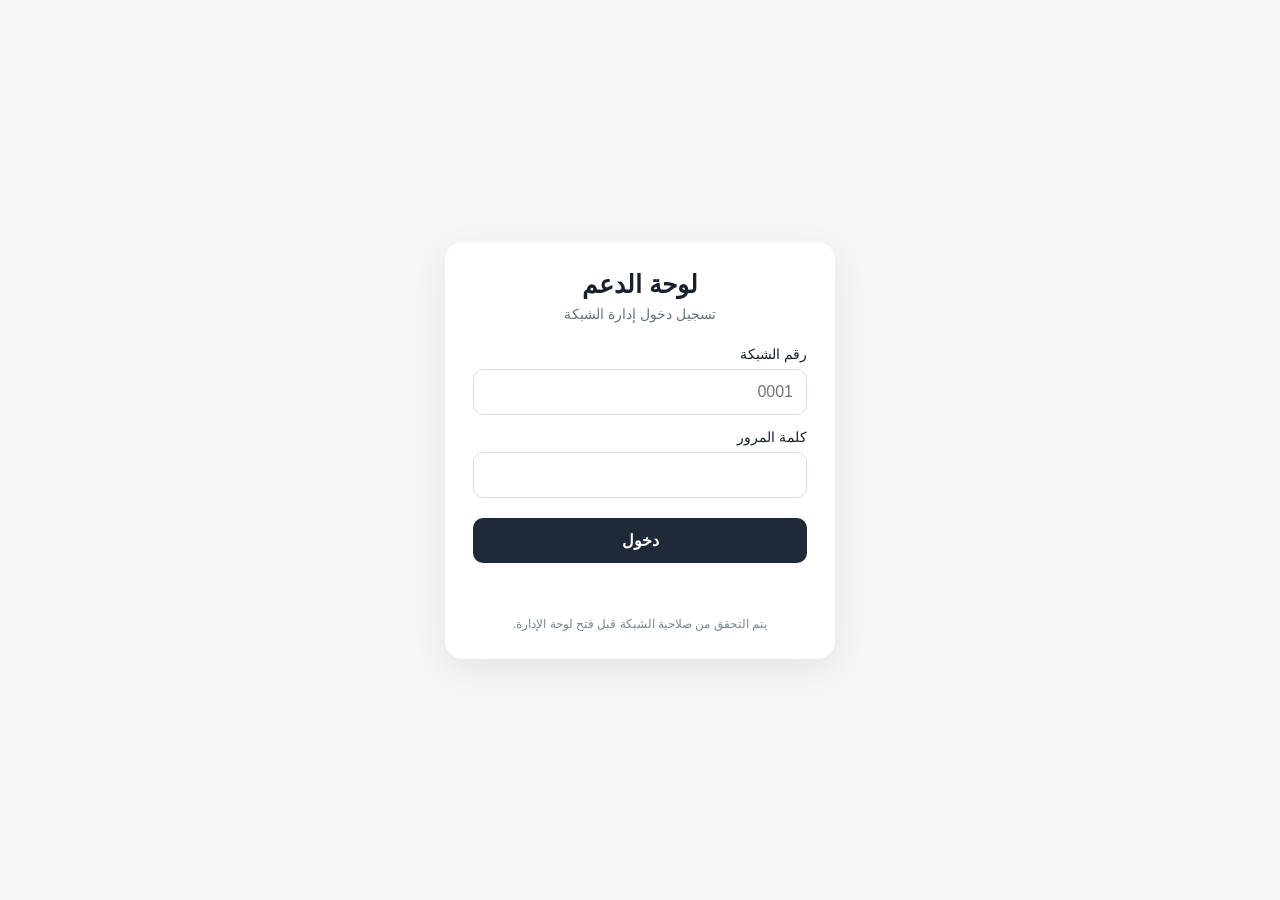
<file: public/admin-login.html>
<!doctype html>
<html lang="ar" dir="rtl">
<head>
<meta charset="utf-8">
<meta name="viewport" content="width=device-width,initial-scale=1">
<title>دخول الإدارة</title>
<style>
*{box-sizing:border-box}body{margin:0;min-height:100vh;display:grid;place-items:center;background:#f4f6f8;font-family:Arial,sans-serif;color:#18212b}.card{width:min(92vw,390px);background:#fff;border-radius:18px;padding:28px;box-shadow:0 10px 35px #00000012}.logo{text-align:center;font-size:25px;font-weight:700;margin-bottom:7px}.sub{text-align:center;color:#687481;font-size:14px;margin-bottom:24px}label{display:block;font-size:14px;margin:14px 0 7px}input{width:100%;padding:13px;border:1px solid #d6dde4;border-radius:10px;font-size:16px;outline:0}input:focus{border-color:#6573ff}button{width:100%;border:0;border-radius:10px;padding:13px;margin-top:20px;font-size:16px;font-weight:700;cursor:pointer;background:#202938;color:#fff}button:disabled{opacity:.6}.msg{min-height:22px;text-align:center;margin-top:14px;font-size:14px}.err{color:#c62828}.ok{color:#2e7d32}.hint{font-size:12px;color:#7a858f;text-align:center;margin-top:18px}
</style>
</head>
<body>
<main class="card">
  <div class="logo">لوحة الدعم</div>
  <div class="sub">تسجيل دخول إدارة الشبكة</div>
  <form id="loginForm">
    <label for="network">رقم الشبكة</label>
    <input id="network" inputmode="numeric" autocomplete="username" maxlength="4" placeholder="0001" required>
    <label for="password">كلمة المرور</label>
    <input id="password" type="password" autocomplete="current-password" maxlength="128" required>
    <button id="loginBtn" type="submit">دخول</button>
  </form>
  <div id="msg" class="msg"></div>
  <div class="hint">يتم التحقق من صلاحية الشبكة قبل فتح لوحة الإدارة.</div>
</main>
<script>
const SUPABASE_URL='https://quylfcqnzubxedlatzpv.supabase.co';
const SUPABASE_KEY='sb_publishable_9Nl91eoKWdraNH_kw2cCIg_GHRn-IJJ';
const SESSION_KEY='super_responder_admin_session_v1';
const form=document.getElementById('loginForm'), btn=document.getElementById('loginBtn'), msg=document.getElementById('msg');
function show(text,ok=false){msg.textContent=text;msg.className='msg '+(ok?'ok':'err')}
function saveSession(data){localStorage.setItem(SESSION_KEY,JSON.stringify({access_token:data.access_token,refresh_token:data.refresh_token,user:data.user}));}
async function login(network,password){
  const email='network-'+network+'@super-responder.invalid';
  const r=await fetch(SUPABASE_URL+'/auth/v1/token?grant_type=password',{method:'POST',headers:{apikey:SUPABASE_KEY,'Content-Type':'application/json'},body:JSON.stringify({email,password})});
  const data=await r.json().catch(()=>({}));
  if(!r.ok||!data.access_token) throw new Error(data.error_description||data.msg||'بيانات الدخول غير صحيحة');
  const uid=data.user&&data.user.id;
  if(!uid) throw new Error('تعذر التحقق من هوية الحساب');
  const check=await fetch(SUPABASE_URL+'/rest/v1/admin_users?select=network_id&auth_user_id=eq.'+encodeURIComponent(uid),{headers:{apikey:SUPABASE_KEY,Authorization:'Bearer '+data.access_token}});
  const rows=await check.json().catch(()=>[]);
  if(!check.ok||!Array.isArray(rows)||!rows.length) throw new Error('هذا الحساب ليس حساب إدارة');
  saveSession(data);
}
form.addEventListener('submit',async e=>{
  e.preventDefault();
  const network=document.getElementById('network').value.trim();
  const password=document.getElementById('password').value;
  if(!/^\d{4}$/.test(network)){show('رقم الشبكة يجب أن يتكون من 4 أرقام');return}
  if(!password){show('أدخل كلمة المرور');return}
  btn.disabled=true;show('جاري التحقق...',true);
  try{await login(network,password);show('تم الدخول...',true);const next=new URLSearchParams(location.search).get('next');location.replace(next==='interfaces.html'?'interfaces.html':'admin-support.html')}catch(err){show(err.message||'فشل تسجيل الدخول')}finally{btn.disabled=false}
});
</script>
</body>
</html>
</file>
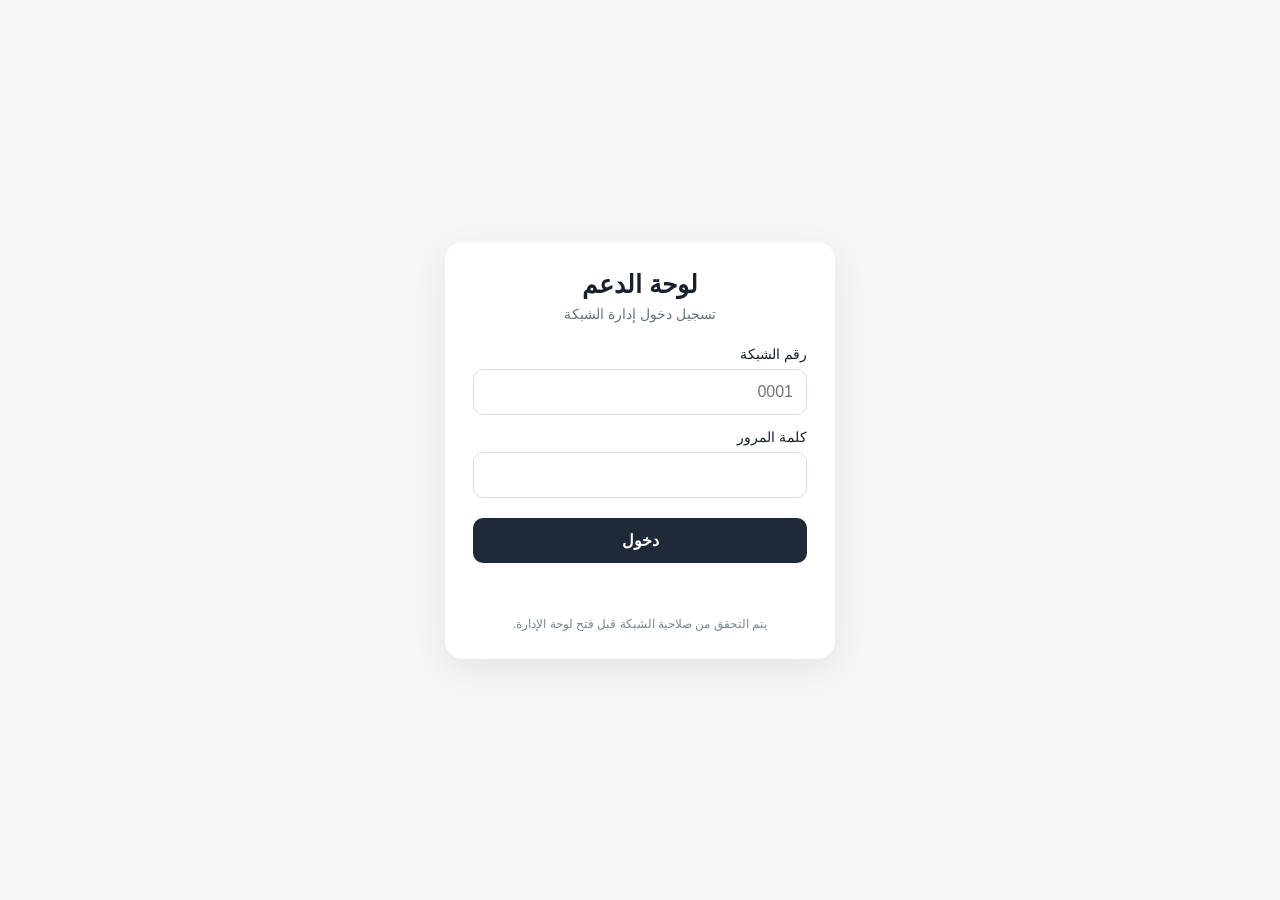
<file: public/admin-support.html>
<!DOCTYPE html>
<html lang="ar" dir="rtl">
<head>
<meta charset="UTF-8">
<meta name="viewport" content="width=device-width,initial-scale=1">
<title>Admin Support</title>
<style>
*{box-sizing:border-box}body{margin:0;font-family:Arial,sans-serif;background:#f3f5f7;color:#17202a}header{height:64px;background:#111827;color:#fff;display:flex;align-items:center;justify-content:space-between;padding:0 20px}header h1{font-size:20px;margin:0}#state{font-size:13px;color:#a7f3d0}.layout{display:grid;grid-template-columns:320px 1fr;height:calc(100vh - 64px)}.sidebar{background:#fff;border-left:1px solid #ddd;overflow:auto}.sidehead{padding:15px;border-bottom:1px solid #eee;font-weight:bold;display:flex;align-items:center;justify-content:space-between;gap:10px}.new-chat-btn{border:0;background:#2563eb;color:#fff;border-radius:8px;padding:8px 10px;font-size:12px;cursor:pointer}.new-chat-btn:active{transform:scale(.98)}.conversation{padding:14px;border-bottom:1px solid #eee;cursor:pointer;position:relative}.conversation:hover,.conversation.active{background:#eef2ff}.mac{font-weight:bold;font-size:14px;padding-left:48px}.meta{font-size:12px;color:#6b7280;margin-top:5px;padding-left:48px}.unread-badge{position:absolute;left:14px;top:16px;min-width:24px;height:24px;padding:0 7px;border-radius:999px;background:#dc2626;color:#fff;display:flex;align-items:center;justify-content:center;font-weight:bold;font-size:12px;box-shadow:0 1px 4px rgba(0,0,0,.16)}.chat{display:flex;flex-direction:column;min-width:0}.chathead{background:#fff;border-bottom:1px solid #ddd;padding:14px;display:flex;align-items:center;gap:10px}.chathead-info{min-width:0}.chathead-info #clientTitle,.chathead-info #clientMeta{overflow:hidden;text-overflow:ellipsis;white-space:nowrap}#clientTitle{font-weight:bold}#clientMeta{font-size:12px;color:#6b7280;margin-top:4px}.back{display:none;border:0;background:#eee;border-radius:8px;padding:8px 12px;font-size:14px}.messages{flex:1;overflow:auto;padding:18px}.msg{display:flex;margin:8px 0}.msg.client{justify-content:flex-start}.msg.support{justify-content:flex-end}.bubble{max-width:75%;padding:10px 13px;border-radius:14px;line-height:1.5;white-space:pre-wrap}.client .bubble{background:#fff;border:1px solid #ddd}.support .bubble{background:#2563eb;color:#fff}.time{font-size:10px;opacity:.65;margin-top:4px}.composer{background:#fff;border-top:1px solid #ddd;padding:12px;display:flex;gap:8px}.composer input{flex:1;border:1px solid #ccc;border-radius:10px;padding:12px;font-size:15px;direction:rtl}.composer button{border:0;background:#2563eb;color:#fff;border-radius:10px;padding:0 20px;font-size:15px}.composer button:disabled{opacity:.5}.empty{height:100%;display:flex;align-items:center;justify-content:center;color:#777}.new-chat-overlay{position:fixed;inset:0;background:rgba(0,0,0,.35);display:none;align-items:center;justify-content:center;padding:20px;z-index:1000}.new-chat-overlay.open{display:flex}.new-chat-card{background:#fff;width:min(420px,100%);border-radius:14px;padding:18px;box-shadow:0 10px 30px rgba(0,0,0,.18)}.new-chat-card h2{margin:0 0 12px;font-size:18px}.new-chat-card p{margin:0 0 12px;color:#6b7280;font-size:13px}.new-chat-form{display:flex;gap:8px}.new-chat-form input{flex:1;border:1px solid #ccc;border-radius:10px;padding:12px;font-size:14px;direction:ltr;text-transform:uppercase}.new-chat-form button{border:0;background:#2563eb;color:#fff;border-radius:10px;padding:0 16px;font-size:14px}.new-chat-actions{display:flex;justify-content:flex-end;margin-top:10px}.cancel-btn{border:0;background:#eee;border-radius:10px;padding:8px 14px;font-size:13px}.toast{position:fixed;top:76px;right:20px;z-index:1100;background:#111827;color:#fff;padding:11px 14px;border-radius:10px;box-shadow:0 6px 20px rgba(0,0,0,.2);display:none;max-width:320px}.toast.show{display:block}@media(max-width:700px){.layout{display:block;position:relative;height:calc(100vh - 64px);overflow:hidden}.sidebar{height:100%;border-left:0}.chat{display:none;height:100%;position:absolute;inset:0;background:#f3f5f7}.mobile-chat-open .sidebar{display:none}.mobile-chat-open .chat{display:flex}.mobile-chat-open .back{display:block}.bubble{max-width:88%}.composer{padding:10px}.composer button{padding:0 15px}}
</style>
<script src="supabase.js"></script>
</head>
<body>
<header><h1>Admin Support</h1><div id="state">جاري الاتصال...</div></header>
<div class="layout">
<aside class="sidebar"><div class="sidehead"><span>المحادثات</span><button class="new-chat-btn" id="newChatBtn" type="button">+ محادثة جديدة</button></div><div id="conversationList"></div></aside>
<main class="chat"><div class="chathead"><button class="back" id="backBtn" type="button">رجوع</button><div class="chathead-info"><div id="clientTitle">اختر محادثة</div><div id="clientMeta"></div></div></div>
<div id="messages" class="messages"><div class="empty">لا توجد محادثة محددة</div></div>
<form class="composer" id="replyForm"><input id="replyInput" placeholder="اكتب رد الدعم..." autocomplete="off"><button id="sendBtn" type="submit">إرسال</button></form></main></div>
<div class="new-chat-overlay" id="newChatOverlay"><div class="new-chat-card"><h2>إنشاء محادثة جديدة</h2><p>أدخل MAC Address للعميل. سيتم إنشاء العميل والمحادثة له مباشرة.</p><form class="new-chat-form" id="newChatForm"><input id="newMacInput" placeholder="AA:BB:CC:DD:EE:FF" maxlength="17" autocomplete="off" spellcheck="false"><button type="submit">إنشاء</button></form><div class="new-chat-actions"><button class="cancel-btn" id="cancelNewChat" type="button">إلغاء</button></div></div></div>
<div class="toast" id="toast"></div>
<script>
const SUPABASE_URL="https://quylfcqnzubxedlatzpv.supabase.co";
const SUPABASE_KEY="sb_publishable_9Nl91eoKWdraNH_kw2cCIg_GHRn-IJJ";
const ADMIN_SESSION_KEY="super_responder_admin_session_v1";
const FUNCTION_URL=SUPABASE_URL+"/functions/v1/super-responder";
let supabase=null,channel=null,conversations=[],clients=[],selectedConversation=null,realtimeRetryTimer=null;
const unreadCounts={};let notificationPermission="default";
function session(){try{return JSON.parse(localStorage.getItem(ADMIN_SESSION_KEY)||"null")}catch{return null}}
function token(){return session()?.access_token||""}
async function adminApi(action,params={},body=null){const t=token();if(!t){location.replace("admin-login.html");throw new Error("جلسة الإدارة غير موجودة")}const u=new URL(FUNCTION_URL);u.searchParams.set("action",action);Object.entries(params||{}).forEach(([k,v])=>{if(v!==null&&v!==undefined)u.searchParams.set(k,String(v))});const options={method:body?"POST":"GET",headers:{apikey:SUPABASE_KEY,Authorization:"Bearer "+t,"Content-Type":"application/json",Accept:"application/json",},cache:"no-store"};if(body)options.body=JSON.stringify(body);let r=await fetch(u,options);if(r.status===401){const s=session();if(s?.refresh_token){const rr=await fetch(SUPABASE_URL+"/auth/v1/token?grant_type=refresh_token",{method:"POST",headers:{apikey:SUPABASE_KEY,"Content-Type":"application/json"},body:JSON.stringify({refresh_token:s.refresh_token})});const nd=await rr.json().catch(()=>({}));if(rr.ok&&nd.access_token){localStorage.setItem(ADMIN_SESSION_KEY,JSON.stringify({access_token:nd.access_token,refresh_token:nd.refresh_token||s.refresh_token,user:nd.user||s.user}));return adminApi(action,params,body)}}location.replace("admin-login.html");throw new Error("جلسة الإدارة منتهية")}
const text=await r.text();let data;try{data=JSON.parse(text)}catch{data={raw:text}}if(!r.ok)throw new Error(data?.error||data?.message||data?.raw||("HTTP "+r.status));return data}
function fmt(d){if(!d)return "";return new Date(d).toLocaleString("ar-YE",{dateStyle:"short",timeStyle:"short"})}
function clientById(id){return clients.find(x=>String(x.id)===String(id))}
function conversationById(id){return conversations.find(x=>String(x.id)===String(id))}
function showToast(text){const el=document.getElementById("toast");el.textContent=text;el.classList.add("show");clearTimeout(showToast.timer);showToast.timer=setTimeout(()=>el.classList.remove("show"),3200)}
function normalizeMac(value){return String(value||"").trim().toUpperCase().replace(/[^0-9A-F:.-]/g,"").replace(/-/g,":").replace(/\./g,":")}
function validMac(mac){return /^([0-9A-F]{2}:){5}[0-9A-F]{2}$/.test(mac)}
function requestNotifications(){if("Notification" in window&&Notification.permission==="default")Notification.requestPermission().then(p=>notificationPermission=p).catch(()=>{})}
function notifyNewMessage(m){const c=conversationById(m.conversation_id),cl=c?clientById(c.client_id):null,mac=cl?.mac_address||"عميل";if("Notification" in window&&Notification.permission==="granted"){try{const n=new Notification("رسالة جديدة",{body:`رسالة جديدة من ${mac}`});n.onclick=()=>{window.focus();openConversation(m.conversation_id)}}catch{}}showToast(`🔴 رسالة جديدة من ${mac}`)}
function renderConversations(){const box=document.getElementById("conversationList");if(!conversations.length){box.innerHTML='<div class="empty" style="height:120px">لا توجد محادثات</div>';return}box.innerHTML=conversations.map(c=>{const cl=clientById(c.client_id),mac=cl?.mac_address||"بدون MAC",username=cl?.username||"",count=unreadCounts[String(c.id)]||0;return `<div class="conversation ${String(c.id)===String(selectedConversation)?"active":""}" onclick="openConversation(${c.id})"><div class="mac">${escapeHtml(mac)}</div><div class="meta">${escapeHtml(username||"عميل")} · ${fmt(c.updated_at)}</div><div class="meta">الحالة: ${escapeHtml(c.status||"open")}</div>${count?`<div class="unread-badge" aria-label="${count} رسائل غير مقروءة">${count>99?"99+":count}</div>`:""}</div>`}).join("")}
async function loadBase(){const data=await adminApi("admin_base");conversations=data.conversations||[];clients=data.clients||[];for(const key of Object.keys(unreadCounts))if(!conversations.some(c=>String(c.id)===key))delete unreadCounts[key];renderConversations();document.getElementById("state").textContent="متصل"}
async function openConversation(id){selectedConversation=id;unreadCounts[String(id)]=0;renderConversations();document.body.classList.add("mobile-chat-open");const c=conversationById(id),cl=c?clientById(c.client_id):null;document.getElementById("clientTitle").textContent=cl?.mac_address||"عميل";document.getElementById("clientMeta").textContent=cl?.username||"";await loadMessages()}
async function loadMessages(){if(!selectedConversation)return;const data=(await adminApi("admin_messages",{conversation_id:selectedConversation})).messages||[],box=document.getElementById("messages");if(!data.length){box.innerHTML='<div class="empty">لا توجد رسائل بعد</div>';return}box.innerHTML=data.map(renderMessage).join("");box.scrollTop=box.scrollHeight}
function renderMessage(m){const type=m.sender==="admin"?"support":"client";return `<div class="msg ${type}" data-message-id="${escapeHtml(m.id)}"><div><div class="bubble">${escapeHtml(m.message)}</div><div class="time">${fmt(m.created_at)}</div></div></div>`}
function trimAdminMessages(){const box=document.getElementById("messages");while(box.querySelectorAll("[data-message-id]").length>100)box.querySelector("[data-message-id]")?.remove()}
function appendRealtimeMessage(m){if(String(m.conversation_id)!==String(selectedConversation))return;const box=document.getElementById("messages"),id=String(m.id);if([...box.children].some(el=>el.dataset.messageId===id))return;if(box.querySelector(".empty"))box.innerHTML="";box.insertAdjacentHTML("beforeend",renderMessage(m));trimAdminMessages();box.scrollTop=box.scrollHeight}
function escapeHtml(v){return String(v??"").replace(/[&<>"']/g,s=>({"&":"&amp;","<":"&lt;",">":"&gt;",'"':"&quot;","'":"&#039;"}[s]))}
function scheduleRealtimeRetry(){if(realtimeRetryTimer)return;realtimeRetryTimer=setTimeout(()=>{realtimeRetryTimer=null;initRealtime()},4000)}
function updateConversationFromMessage(m){const c=conversationById(m.conversation_id);if(!c)return;c.updated_at=m.created_at||new Date().toISOString();conversations.sort((a,b)=>new Date(b.updated_at)-new Date(a.updated_at));renderConversations()}
function initRealtime(){if(!supabase)return;if(channel){try{supabase.removeChannel(channel)}catch{}channel=null}channel=supabase.channel("admin-messages").on("postgres_changes",{event:"INSERT",schema:"public",table:"messages"},payload=>{const m=payload.new;updateConversationFromMessage(m);if(String(m.sender)==="client"&&String(m.conversation_id)!==String(selectedConversation)){const key=String(m.conversation_id);unreadCounts[key]=(unreadCounts[key]||0)+1;renderConversations();notifyNewMessage(m)}appendRealtimeMessage(m)}).subscribe(status=>{if(status==="SUBSCRIBED")document.getElementById("state").textContent="متصل";else if(["CHANNEL_ERROR","TIMED_OUT","CLOSED"].includes(status)){document.getElementById("state").textContent="إعادة الاتصال...";scheduleRealtimeRetry()}})}
async function createNewConversation(mac){mac=normalizeMac(mac);if(!validMac(mac)){showToast("MAC Address غير صحيح");return}const data=await adminApi("admin_new_conversation",{}, {action:"admin_new_conversation",mac_address:mac});await loadBase();const conv=data.conversation;if(conv?.id){openConversation(conv.id);showToast(data.existing?"المحادثة موجودة بالفعل":"تم إنشاء المحادثة بنجاح")}}
document.getElementById("replyForm").addEventListener("submit",async e=>{e.preventDefault();if(!selectedConversation){alert("اختر محادثة أولاً");return}const input=document.getElementById("replyInput"),btn=document.getElementById("sendBtn"),message=input.value.trim();if(!message)return;btn.disabled=true;try{const data=await adminApi("admin_reply",{}, {action:"admin_reply",conversation_id:selectedConversation,message});input.value="";if(data?.message)appendRealtimeMessage(data.message)}catch(err){alert("خطأ: "+err.message)}finally{btn.disabled=false;input.focus()}})
document.getElementById("newChatBtn").addEventListener("click",()=>{requestNotifications();document.getElementById("newChatOverlay").classList.add("open");document.getElementById("newMacInput").focus()});document.getElementById("cancelNewChat").addEventListener("click",()=>document.getElementById("newChatOverlay").classList.remove("open"));document.getElementById("newChatOverlay").addEventListener("click",e=>{if(e.target.id==="newChatOverlay")e.currentTarget.classList.remove("open")});document.getElementById("newChatForm").addEventListener("submit",async e=>{e.preventDefault();const input=document.getElementById("newMacInput"),btn=e.target.querySelector("button[type=submit]");btn.disabled=true;try{await createNewConversation(input.value);input.value="";document.getElementById("newChatOverlay").classList.remove("open")}catch(err){showToast("خطأ: "+err.message)}finally{btn.disabled=false}});document.getElementById("backBtn").addEventListener("click",()=>document.body.classList.remove("mobile-chat-open"));
(async()=>{try{if("Notification" in window)notificationPermission=Notification.permission;if(!token())throw new Error("جلسة الإدارة غير موجودة");if(!window.supabase?.createClient)throw new Error("تعذر تحميل مكتبة الاتصال المحلية");supabase=window.supabase.createClient(SUPABASE_URL,SUPABASE_KEY);await loadBase();initRealtime()}catch(err){console.error(err);document.getElementById("state").textContent="خطأ";alert(err.message)}})();
</script>
</body>
</html>
</file>
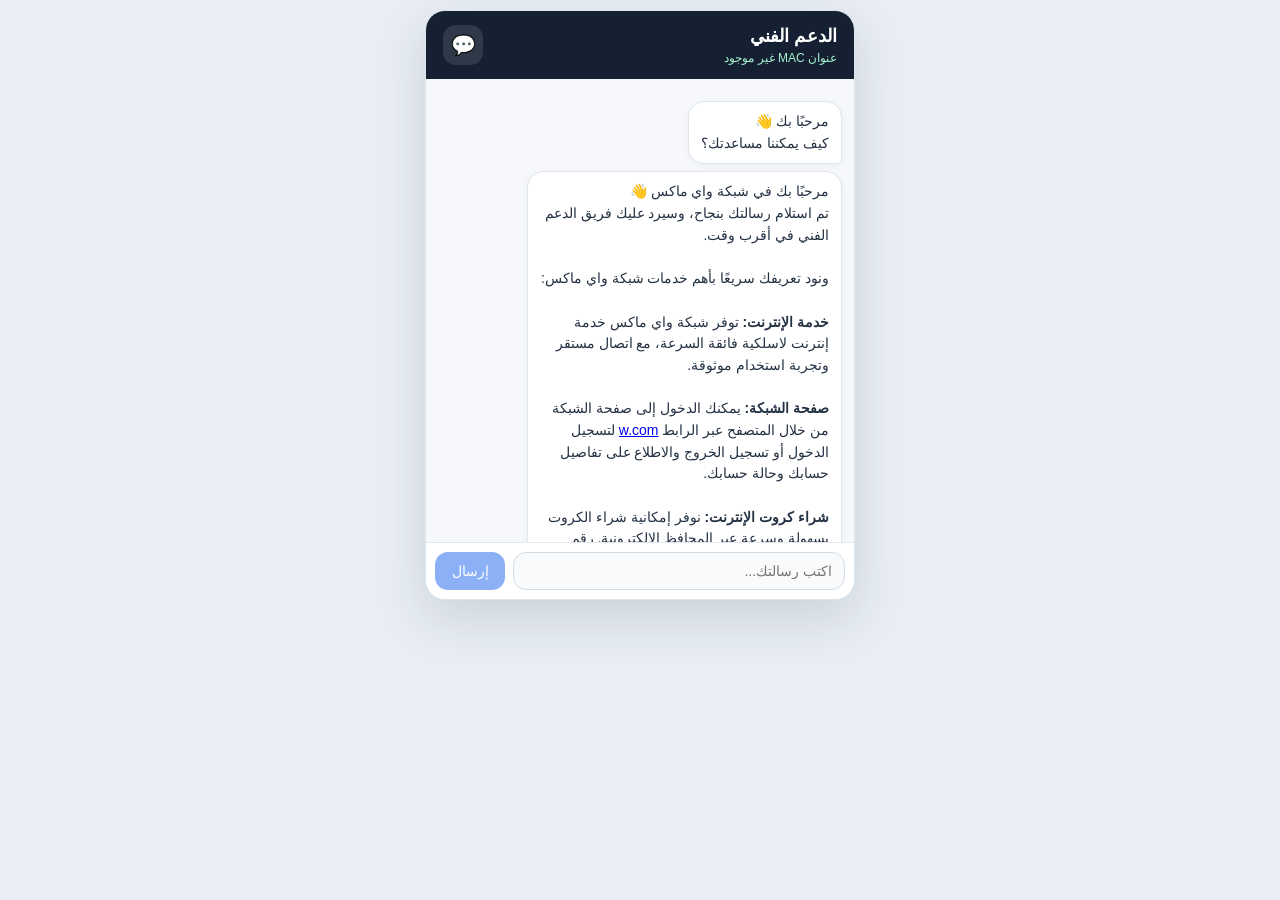
<file: public/client-chat.html>
<!DOCTYPE html>
<html lang="ar" dir="rtl">
<head>
  <meta charset="UTF-8">
  <meta name="viewport" content="width=device-width, initial-scale=1.0">
  <title>الدعم الفني</title>
  <link rel="stylesheet" href="style.css">
</head>
<body>
  <main class="chat-app">
    <header class="chat-header">
      <div>
        <h1>الدعم الفني</h1>
        <p id="status">متصل</p>
      </div>
      <div class="support-icon">💬</div>
    </header>

    <section id="messages" class="messages">
      <div class="message support" data-static-welcome="true">
        <div class="bubble">
          مرحبًا بك 👋<br>
          كيف يمكننا مساعدتك؟
        </div>
      </div>

      <div class="message support" data-static-welcome="true" id="service-info-message">
        <div class="bubble" id="service-info-bubble">
          مرحبًا بك في شبكة واي ماكس 👋<br>
          تم استلام رسالتك بنجاح، وسيرد عليك فريق الدعم الفني في أقرب وقت.<br><br>
          ونود تعريفك سريعًا بأهم خدمات شبكة واي ماكس:<br><br>

          <strong>خدمة الإنترنت:</strong> توفر شبكة واي ماكس خدمة إنترنت لاسلكية فائقة السرعة، مع اتصال مستقر وتجربة استخدام موثوقة.<br><br>

          <strong>صفحة الشبكة:</strong> يمكنك الدخول إلى صفحة الشبكة من خلال المتصفح عبر الرابط
          <a class="service-link" href="http://w.com/index.html" target="_blank" rel="noopener noreferrer">w.com</a>
          لتسجيل الدخول أو تسجيل الخروج والاطلاع على تفاصيل حسابك وحالة حسابك.<br><br>

          <strong>شراء كروت الإنترنت:</strong> نوفر إمكانية شراء الكروت بسهولة وسرعة عبر المحافظ الإلكترونية.
          رقم شبكة واي ماكس في محفظة جيب:
          <a class="service-link" href="tel:24237">24237</a>،
          محفظة فلوسك:
          <a class="service-link" href="tel:24237">24237</a>،
          محفظة جوالي:
          <a class="service-link" href="tel:1489">1489</a>.<br><br>

          <strong>البث المباشر:</strong> خدمة مجانية لمشاهدة المباريات والأحداث الرياضية، ولا يتم احتساب استخدامها من رصيد الكرت. يمكنك الدخول إليها عبر المتصفح من خلال:<br>
          <a class="service-link" href="http://10.10.10.10:88" target="_blank" rel="noopener noreferrer">http://10.10.10.10:88</a><br><br>

          <strong>الاستراحة:</strong> خدمة مجانية لمشاهدة وتنزيل أحدث الأفلام والمسلسلات، إضافة إلى المحتوى الثقافي والتعليمي، ولا يتم احتساب استخدامها من رصيد الكرت. ويمكنك الدخول إليها عبر:<br>
          <a class="service-link" href="http://10.10.10.10" target="_blank" rel="noopener noreferrer">http://10.10.10.10</a><br><br>

          <strong>الإنترنت فائق السرعة للمنازل:</strong> نوفر أجهزة مخصصة لتقوية إشارة البث وتوفير اتصال إنترنت مستقر وسريع في المنزل. يمكنك طلب الخدمة والتعرف على تفاصيلها من خلال الدعم الفني.<br><br>

          <strong>شبكة واي ماكس، نمنحك اتصالًا سريعًا ومستقرًا، وخدمات إضافية تجعل تجربة الإنترنت أسهل وأكثر راحة. ونحن دائمًا هنا لخدمتك. 🌐💜</strong>
        </div>
      </div>
    </section>

    <form id="chat-form" class="chat-form">
      <input id="message-input" type="text" placeholder="اكتب رسالتك..." autocomplete="off" maxlength="1000">
      <button id="send-button" type="submit">إرسال</button>
    </form>
  </main>

  <script src="app.js?v=20261003-2"></script>
</body>
</html>
</file>
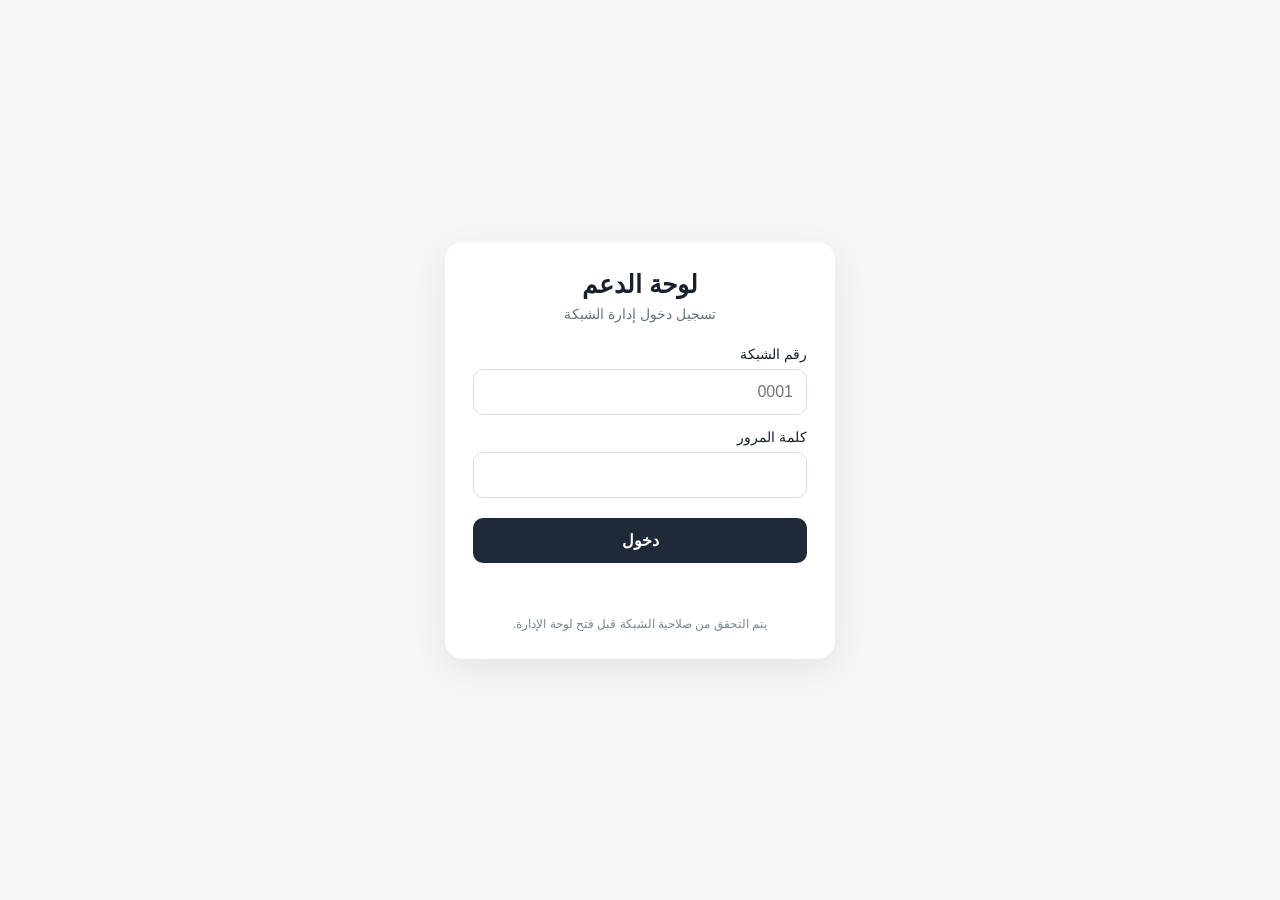
<file: public/interfaces.html>
<!doctype html>
<html lang="ar" dir="rtl">
<head>
<meta charset="utf-8">
<meta name="viewport" content="width=device-width,initial-scale=1">
<meta name="theme-color" content="#111827">
<title>تقرير واجهات الميكروتك | واي ماكس نت</title>
<style>
:root{color-scheme:light;--ink:#172033;--muted:#687386;--line:#e4e9f0;--panel:#fff;--bg:#f4f6fa;--navy:#111827;--blue:#2563eb;--blue-soft:#edf4ff;--green:#11845b;--green-soft:#e9f8f0;--amber:#9a6400;--amber-soft:#fff5dc;--red:#b42318;--red-soft:#fff0ef;--shadow:0 8px 28px rgba(20,34,60,.055)}
*{box-sizing:border-box}
body{margin:0;background:var(--bg);color:var(--ink);font-family:Tahoma,Arial,sans-serif;font-size:14px;line-height:1.6}
button,input,select{font:inherit}
button{cursor:pointer}
button:disabled{cursor:not-allowed;opacity:.55}
a{color:inherit;text-decoration:none}
.topbar{background:var(--navy);color:#fff;padding:0 24px;min-height:76px;display:flex;align-items:center;justify-content:space-between;gap:18px}
.brand{display:flex;align-items:center;gap:12px;min-width:0}
.brandmark{width:42px;height:42px;flex:0 0 42px;border-radius:13px;display:grid;place-items:center;background:linear-gradient(145deg,#4f7df3,#6947d7);font-size:21px;font-weight:700;box-shadow:0 5px 16px #536eea44}
.brandname{font-size:17px;font-weight:700}.brandmeta{font-size:12px;color:#c1c9d7;margin-top:2px}
.top-actions{display:flex;align-items:center;gap:10px}.toplink{border:1px solid #3e485b;border-radius:10px;padding:9px 13px;color:#e6eaf2;font-size:12px;white-space:nowrap}.toplink:hover{background:#202b3f}
.wrap{width:min(1500px,100%);margin:auto;padding:26px 24px 40px}
.pageheading{display:flex;align-items:flex-start;justify-content:space-between;gap:16px;margin-bottom:22px}
.eyebrow{color:var(--blue);font-size:12px;font-weight:700;margin-bottom:5px;letter-spacing:.4px}
.pageheading h1{margin:0;font-size:25px;letter-spacing:-.3px}.pageheading p{margin:7px 0 0;color:var(--muted);font-size:13px}
.report-controls{display:flex;align-items:center;gap:10px;flex-wrap:wrap}
.interval-pill,.refresh-pill{display:flex;align-items:center;gap:8px;border-radius:11px;padding:10px 13px;font-size:12px;font-weight:700;white-space:nowrap}
.interval-pill{background:var(--blue-soft);color:#1d4ed8}.refresh-pill{background:#fff;border:1px solid var(--line);color:#4b5565}
.alert{display:flex;align-items:flex-start;gap:13px;border:1px solid #f0d79c;background:var(--amber-soft);border-radius:14px;padding:15px 17px;margin-bottom:20px}
.alert.error{background:var(--red-soft);border-color:#f2c5c1}.alert.success{background:var(--green-soft);border-color:#b9e8d0}
.alert-icon{width:30px;height:30px;flex:0 0 30px;border-radius:9px;display:grid;place-items:center;background:#ffebbc;color:var(--amber);font-size:17px;font-weight:700}
.alert.error .alert-icon{background:#ffdedb;color:var(--red)}.alert.success .alert-icon{background:#d2f3e1;color:var(--green)}
.alert strong{display:block;font-size:13px;color:#714b00;margin-bottom:3px}.alert p{margin:0;color:#79591a;font-size:12px;line-height:1.8}
.alert.error strong,.alert.error p{color:#963127}.alert.success strong,.alert.success p{color:#126946}
.cards{display:grid;grid-template-columns:repeat(4,minmax(0,1fr));gap:15px;margin-bottom:20px}
.metric{background:var(--panel);border:1px solid var(--line);border-radius:16px;padding:18px;box-shadow:var(--shadow);min-width:0}
.metrichead{display:flex;align-items:center;justify-content:space-between;gap:10px;color:var(--muted);font-size:12px;font-weight:700}
.metricicon{height:35px;width:35px;flex:0 0 35px;border-radius:11px;display:grid;place-items:center;font-size:17px;background:#f0f3fa}
.metricvalue{font-size:25px;font-weight:800;letter-spacing:-.7px;margin-top:15px;min-height:38px;overflow-wrap:anywhere}
.metricfoot{color:#8a93a3;font-size:11px;margin-top:4px}.metricvalue.placeholder{color:#a2aab8;letter-spacing:2px}
.content-panel{background:var(--panel);border:1px solid var(--line);border-radius:16px;box-shadow:var(--shadow);overflow:hidden}
.panel-head{padding:19px 20px;display:flex;align-items:center;justify-content:space-between;gap:14px;border-bottom:1px solid var(--line)}
.panel-title{font-size:16px;font-weight:800}.panel-subtitle{font-size:12px;color:var(--muted);margin-top:3px}
.panel-badge{display:flex;gap:7px;align-items:center;color:var(--muted);font-size:11px;white-space:nowrap}
.dot{height:7px;width:7px;border-radius:50%;background:#c19a3d}
.table-tools{padding:14px 18px;display:flex;gap:10px;align-items:center;flex-wrap:wrap;border-bottom:1px solid var(--line);background:#fff}
.search-box{position:relative;flex:1 1 250px;min-width:190px}.search-box span{position:absolute;right:12px;top:50%;transform:translateY(-50%);color:#929bad;font-size:15px;pointer-events:none}
.field{width:100%;border:1px solid #dce2eb;border-radius:10px;background:#fff;color:var(--ink);min-height:40px;padding:9px 12px;outline:none}
.search-box .field{padding-right:36px}.field:focus{border-color:#7ca0f9;box-shadow:0 0 0 3px #2563eb15}
.select-field{min-width:145px;max-width:190px}
.action-btn{min-height:40px;border:1px solid #dce2eb;background:#fff;color:#344054;border-radius:10px;padding:9px 13px;font-weight:700;font-size:12px}
.action-btn:hover:not(:disabled){background:#f6f8fc;border-color:#c6cfdd}
.table-summary{display:flex;align-items:center;justify-content:space-between;gap:10px;flex-wrap:wrap;padding:11px 18px;color:var(--muted);font-size:11px;border-bottom:1px solid var(--line)}
.state-legend{display:flex;align-items:center;gap:12px;flex-wrap:wrap}.legend-item{display:inline-flex;align-items:center;gap:5px}
.legend-dot{width:7px;height:7px;border-radius:50%;display:inline-block}.legend-dot.up{background:#1b9d6b}.legend-dot.down{background:#d64b43}.legend-dot.disabled{background:#8b95a5}
.table-wrap{width:100%;overflow:auto}
table{border-collapse:separate;border-spacing:0;width:100%;min-width:850px;text-align:right}
thead{background:#f8f9fc}
th{font-size:11px;font-weight:700;color:#667085;padding:0 15px;white-space:nowrap;border-bottom:1px solid var(--line);position:sticky;top:0;z-index:1;background:#f8f9fc}
.sort-btn{display:flex;align-items:center;gap:7px;width:100%;padding:14px 0;border:0;background:transparent;text-align:right;color:inherit;font-weight:700;font-size:11px;white-space:nowrap}
.sort-btn:hover{color:#1d4ed8}.sort-mark{color:#9aa3b2;font-size:10px}
td{padding:13px 15px;border-bottom:1px solid #eef1f5;font-size:12px;color:#465166;white-space:nowrap;background:#fff}
tbody tr:last-child td{border-bottom:0}tbody tr:hover td{background:#fafbfe}
.empty-row td{padding:0;white-space:normal}.empty-state{min-height:220px;display:flex;flex-direction:column;justify-content:center;align-items:center;text-align:center;padding:28px;color:var(--muted)}
.empty-graphic{width:58px;height:58px;border-radius:18px;display:grid;place-items:center;background:#f0f4ff;color:#5475db;font-size:27px;margin-bottom:13px}
.empty-state strong{font-size:14px;color:#344054;margin-bottom:5px}.empty-state p{max-width:490px;margin:0;font-size:12px;line-height:1.9}
.status{display:inline-flex;align-items:center;gap:6px;border-radius:20px;padding:5px 9px;font-size:11px;font-weight:700}
.status.up{background:var(--green-soft);color:var(--green)}.status.down{background:var(--red-soft);color:var(--red)}.status.disabled{background:#eef0f4;color:#5d6675}
.interface-name{font-weight:800;color:#243044;direction:ltr;display:inline-block}.mono{direction:ltr;unicode-bidi:isolate;font-variant-numeric:tabular-nums}
.pagination{display:flex;justify-content:space-between;align-items:center;gap:12px;padding:13px 18px;border-top:1px solid var(--line);flex-wrap:wrap}
.page-info{font-size:11px;color:var(--muted)}.page-actions{display:flex;gap:8px;align-items:center}
.page-btn{min-height:36px;min-width:76px;border:1px solid #dce2eb;background:#fff;color:#344054;border-radius:9px;padding:7px 11px;font-size:11px;font-weight:700}
.page-btn:hover:not(:disabled){background:#f6f8fc}
.note-grid{display:grid;grid-template-columns:1.25fr 1fr;gap:15px;margin-top:18px}
.note-card{background:#fff;border:1px solid var(--line);border-radius:14px;padding:17px 19px}
.note-card h3{font-size:13px;margin:0 0 7px}.note-card p{font-size:12px;color:var(--muted);margin:0;line-height:1.9}
.note-label{display:inline-block;font-size:10px;color:#1d4ed8;background:var(--blue-soft);padding:4px 8px;border-radius:7px;margin-bottom:8px}
.footer{display:flex;justify-content:space-between;gap:10px;flex-wrap:wrap;color:#9199a8;font-size:11px;margin-top:18px;padding:0 3px}
@media(max-width:1050px){.cards{grid-template-columns:repeat(2,minmax(0,1fr))}.note-grid{grid-template-columns:1fr}.pageheading{flex-direction:column}.report-controls{width:100%}}
@media(max-width:600px){.topbar{padding:12px 14px;min-height:70px}.brandmark{width:38px;height:38px;flex-basis:38px}.brandname{font-size:14px}.brandmeta{font-size:10px}.toplink{padding:8px;font-size:11px}.wrap{padding:19px 12px 28px}.pageheading h1{font-size:21px}.cards{gap:9px}.metric{padding:13px;border-radius:13px}.metrichead{font-size:11px}.metricicon{width:30px;height:30px;flex-basis:30px}.metricvalue{font-size:20px;margin-top:12px;min-height:31px}.metricfoot{font-size:10px}.interval-pill,.refresh-pill{padding:9px 10px}.panel-head{padding:15px;align-items:flex-start;flex-direction:column}.panel-title{font-size:14px}.table-tools{padding:12px}.select-field{flex:1;min-width:120px}.action-btn{flex:1}.table-summary{padding:10px 12px}.pagination{padding:12px}.footer{font-size:10px}}
</style>
</head>
<body>
<header class="topbar">
  <div class="brand">
    <div class="brandmark" aria-hidden="true">W</div>
    <div><div class="brandname">واي ماكس نت</div><div class="brandmeta">إدارة الشبكة ومراقبة التشغيل</div></div>
  </div>
  <div class="top-actions"><a class="toplink" href="admin-support.html">العودة إلى الدعم الفني ↗</a></div>
</header>

<main class="wrap">
  <section class="pageheading">
    <div>
      <div class="eyebrow">NETWORK OPERATIONS</div>
      <h1>تقرير واجهات الميكروتك</h1>
      <p>عرض حالة الواجهات وعدادات البيانات، مع ملخص مدة تشغيل الراوتر وآخر تقرير محفوظ.</p>
    </div>
    <div class="report-controls">
      <div class="interval-pill"><span aria-hidden="true">◷</span> الإرسال كل ساعة</div>
      <div class="refresh-pill"><span aria-hidden="true">↻</span><span id="lastRefresh">جارٍ تحميل التقرير...</span></div>
    </div>
  </section>

  <section class="alert" id="connectionNotice" role="status" aria-live="polite">
    <div class="alert-icon" id="noticeIcon" aria-hidden="true">…</div>
    <div><strong id="noticeTitle">جارٍ الاتصال بالخادم</strong><p id="noticeMessage">يتم تحميل آخر تقرير محفوظ من الميكروتك.</p></div>
  </section>

  <section class="cards" aria-label="ملخص الراوتر">
    <article class="metric">
      <div class="metrichead"><span>مدة تشغيل الراوتر</span><span class="metricicon" aria-hidden="true">◴</span></div>
      <div class="metricvalue placeholder" id="routerUptime">—</div>
      <div class="metricfoot">منذ آخر إعادة تشغيل للنظام</div>
    </article>
    <article class="metric">
      <div class="metrichead"><span>إجمالي الواجهات</span><span class="metricicon" aria-hidden="true">▤</span></div>
      <div class="metricvalue placeholder" id="interfacesTotal">—</div>
      <div class="metricfoot">حسب آخر تقرير مستلم</div>
    </article>
    <article class="metric">
      <div class="metrichead"><span>واجهات تعمل</span><span class="metricicon" aria-hidden="true">●</span></div>
      <div class="metricvalue placeholder" id="interfacesUp">—</div>
      <div class="metricfoot">الواجهات النشطة وغير المعطلة</div>
    </article>
    <article class="metric">
      <div class="metrichead"><span>وقت آخر تقرير</span><span class="metricicon" aria-hidden="true">◷</span></div>
      <div class="metricvalue placeholder" id="reportTime" style="font-size:17px">—</div>
      <div class="metricfoot" id="reportAge">سيظهر بعد وصول أول تقرير</div>
    </article>
  </section>

  <section class="content-panel">
    <div class="panel-head">
      <div><div class="panel-title">جدول تفاصيل الواجهات</div><div class="panel-subtitle">رتّب النتائج أو ابحث عن واجهة محددة، ثم صفِّ النتائج حسب الحالة.</div></div>
      <div class="panel-badge"><span class="dot" id="tableDot"></span><span id="tableStatus">بانتظار البيانات</span></div>
    </div>

    <div class="table-tools" aria-label="أدوات تصفية الجدول">
      <label class="search-box"><span aria-hidden="true">⌕</span><input class="field" id="searchInput" type="search" placeholder="بحث باسم الواجهة أو النوع..." autocomplete="off" aria-label="بحث باسم الواجهة أو النوع"></label>
      <select class="field select-field" id="statusFilter" aria-label="تصفية حسب حالة الواجهة">
        <option value="all">كل الحالات</option>
        <option value="running">تعمل</option>
        <option value="stopped">متوقفة</option>
        <option value="disabled">معطلة</option>
      </select>
      <select class="field select-field" id="pageSize" aria-label="عدد الصفوف في الصفحة">
        <option value="25">25 صفًا</option>
        <option value="50" selected>50 صفًا</option>
        <option value="100">100 صف</option>
      </select>
      <button class="action-btn" id="refreshBtn" type="button">↻ تحديث الآن</button>
    </div>

    <div class="table-summary">
      <span id="resultsSummary">لا توجد بيانات معروضة</span>
      <div class="state-legend" aria-label="معاني الحالات">
        <span class="legend-item"><i class="legend-dot up"></i> تعمل</span>
        <span class="legend-item"><i class="legend-dot down"></i> متوقفة</span>
        <span class="legend-item"><i class="legend-dot disabled"></i> معطلة</span>
      </div>
    </div>

    <div class="table-wrap">
      <table aria-label="تفاصيل واجهات الميكروتك">
        <thead><tr>
          <th scope="col"><button class="sort-btn" type="button" data-sort="name">اسم الواجهة <span class="sort-mark" id="sort-name">↑</span></button></th>
          <th scope="col"><button class="sort-btn" type="button" data-sort="type">النوع <span class="sort-mark" id="sort-type">↕</span></button></th>
          <th scope="col"><button class="sort-btn" type="button" data-sort="state">الحالة <span class="sort-mark" id="sort-state">↕</span></button></th>
          <th scope="col"><button class="sort-btn" type="button" data-sort="rx_bytes">إجمالي التنزيل RX <span class="sort-mark" id="sort-rx_bytes">↕</span></button></th>
          <th scope="col"><button class="sort-btn" type="button" data-sort="tx_bytes">إجمالي الرفع TX <span class="sort-mark" id="sort-tx_bytes">↕</span></button></th>
          <th scope="col"><button class="sort-btn" type="button" data-sort="daily_rx_bytes">تنزيل اليوم¹ <span class="sort-mark" id="sort-daily_rx_bytes">↕</span></button></th>
          <th scope="col"><button class="sort-btn" type="button" data-sort="daily_tx_bytes">رفع اليوم¹ <span class="sort-mark" id="sort-daily_tx_bytes">↕</span></button></th>
        </tr></thead>
        <tbody id="interfaceRows">
          <tr class="empty-row"><td colspan="7"><div class="empty-state"><div class="empty-graphic" aria-hidden="true">⌁</div><strong>جارٍ تحميل بيانات الواجهات</strong><p>سيظهر الجدول بعد جلب آخر تقرير محفوظ.</p></div></td></tr>
        </tbody>
      </table>
    </div>

    <div class="pagination">
      <span class="page-info" id="pageInfo">الصفحة 1</span>
      <div class="page-actions">
        <button class="page-btn" id="prevPage" type="button" disabled>السابق</button>
        <button class="page-btn" id="nextPage" type="button" disabled>التالي</button>
      </div>
    </div>
  </section>

  <section class="note-grid">
    <article class="note-card"><span class="note-label">معلومة التشغيل</span><h3>مدة التشغيل تخص الراوتر</h3><p>مدة تشغيل الراوتر معروضة في بطاقة الملخص. لا نعرضها كأنها مدة اتصال مستقلة لكل واجهة، لأن السكربت الحالي يرسل مدة تشغيل النظام ولا يرسل زمن آخر اتصال فعلي لكل واجهة.</p></article>
    <article class="note-card"><span class="note-label">طريقة احتساب الاستهلاك</span><h3>قراءات اليوم والعدادات التراكمية</h3><p>عدادات RX/TX هي الإجماليات التي يرسلها الراوتر. أرقام اليوم محسوبة من الفرق بين أول قراءة محفوظة اليوم وآخر قراءة، لذلك قد لا تشمل الحركة التي سبقت أول تقرير وصل في ذلك اليوم.</p></article>
  </section>
  <footer class="footer"><span>واي ماكس نت · لوحة مراقبة الشبكة</span><span>تحديث تلقائي كل 60 ثانية · إرسال الراوتر كل ساعة</span></footer>
</main>

<script>
(function(){
  "use strict";
  const SESSION_KEY="super_responder_admin_session_v1";
  const API="https://quylfcqnzubxedlatzpv.supabase.co/functions/v1/mikrotik-report?action=latest";
  let session;
  try{session=JSON.parse(localStorage.getItem(SESSION_KEY)||"null");}catch(_){}
  if(!session||!session.access_token){location.replace("admin-login.html?next=interfaces.html");return;}

  const $=id=>document.getElementById(id);
  let allRows=[];
  let currentPage=1;
  let pageSize=50;
  let sortKey="name";
  let sortDirection=1;
  let isLoading=false;
  let hasReport=false;

  const fmtBytes=value=>{
    let n=Math.max(0,Number(value)||0);
    if(n<1024)return Math.round(n)+" B";
    const units=["KB","MB","GB","TB","PB"];
    let i=-1;
    do{n/=1024;i++;}while(n>=1024&&i<units.length-1);
    return n.toFixed(n>=100?0:n>=10?1:2)+" "+units[i];
  };
  const esc=value=>String(value??"").replace(/[&<>"']/g,c=>({"&":"&amp;","<":"&lt;",">":"&gt;",'"':"&quot;","'":"&#39;"}[c]));
  const when=value=>{
    if(!value)return "—";
    const d=new Date(value);
    return Number.isNaN(d.getTime())?"—":d.toLocaleString("ar-YE",{dateStyle:"short",timeStyle:"short"});
  };
  const stateOf=row=>row.disabled?"disabled":row.running?"running":"stopped";
  const stateLabel=row=>row.disabled?"معطلة":row.running?"تعمل":"متوقفة";
  const stateHtml=row=>{
    const state=stateOf(row);
    const cls=state==="disabled"?"disabled":state==="running"?"up":"down";
    return '<span class="status '+cls+'">'+stateLabel(row)+'</span>';
  };
  function setNotice(title,message,type){
    const box=$("connectionNotice");
    box.className="alert"+(type?" "+type:"");
    box.style.display="";
    $("noticeTitle").textContent=title;
    $("noticeMessage").textContent=message;
    $("noticeIcon").textContent=type==="error"?"!":type==="success"?"✓":"…";
  }
  function hideNotice(){$("connectionNotice").style.display="none";}
  function setPlaceholder(id,value){
    $(id).textContent=value;
    $(id).classList.add("placeholder");
  }
  function setMetric(id,value){
    $(id).textContent=value;
    $(id).classList.remove("placeholder");
  }
  function updateSortMarks(){
    ["name","type","state","rx_bytes","tx_bytes","daily_rx_bytes","daily_tx_bytes"].forEach(key=>{
      const mark=$("sort-"+key);
      if(mark)mark.textContent=key===sortKey?(sortDirection===1?"↑":"↓"):"↕";
    });
  }
  function filteredRows(){
    const term=$("searchInput").value.trim().toLocaleLowerCase("ar");
    const filter=$("statusFilter").value;
    const rows=allRows.filter(row=>{
      const searchable=(String(row.name||"")+" "+String(row.type||"")).toLocaleLowerCase("ar");
      if(term&&!searchable.includes(term))return false;
      if(filter!=="all"&&stateOf(row)!==filter)return false;
      return true;
    });
    rows.sort((a,b)=>{
      let av,bv;
      if(sortKey==="state"){
        const rank={running:0,stopped:1,disabled:2};
        av=rank[stateOf(a)];bv=rank[stateOf(b)];
      }else if(["rx_bytes","tx_bytes","daily_rx_bytes","daily_tx_bytes"].includes(sortKey)){
        av=Number(a[sortKey])||0;bv=Number(b[sortKey])||0;
      }else{
        av=String(a[sortKey]||"").toLocaleLowerCase("ar");
        bv=String(b[sortKey]||"").toLocaleLowerCase("ar");
      }
      if(av<bv)return -1*sortDirection;
      if(av>bv)return 1*sortDirection;
      return 0;
    });
    return rows;
  }
  function showEmpty(message,detail){
    $("interfaceRows").innerHTML='<tr class="empty-row"><td colspan="7"><div class="empty-state"><div class="empty-graphic" aria-hidden="true">⌕</div><strong>'+esc(message)+'</strong><p>'+esc(detail||"")+'</p></div></td></tr>';
  }
  function renderTable(){
    updateSortMarks();
    const rows=filteredRows();
    const total=rows.length;
    const pages=Math.max(1,Math.ceil(total/pageSize));
    if(currentPage>pages)currentPage=pages;
    if(currentPage<1)currentPage=1;
    const start=total?(currentPage-1)*pageSize:0;
    const visible=rows.slice(start,start+pageSize);
    $("resultsSummary").textContent=total?("عرض "+(start+1)+"–"+Math.min(start+pageSize,total)+" من "+total+" واجهة بعد التصفية"):"لا توجد نتائج مطابقة";
    $("pageInfo").textContent="الصفحة "+currentPage+" من "+pages;
    $("prevPage").disabled=currentPage<=1;
    $("nextPage").disabled=currentPage>=pages||total===0;
    if(!allRows.length){
      showEmpty("لم يصل تقرير يحتوي على واجهات","بعد وصول التقرير من الراوتر ستظهر الواجهات هنا.");
      $("resultsSummary").textContent="لا توجد بيانات معروضة";
      $("pageInfo").textContent="الصفحة 1";
      $("prevPage").disabled=true;$("nextPage").disabled=true;
      return;
    }
    if(!visible.length){
      showEmpty("لا توجد واجهات مطابقة","غيّر كلمة البحث أو اختر حالة أخرى لعرض النتائج.");
      return;
    }
    $("interfaceRows").innerHTML=visible.map(row=>
      "<tr>"+
      '<td><span class="interface-name">'+esc(row.name||"—")+"</span></td>"+
      "<td>"+esc(row.type||"—")+"</td>"+
      "<td>"+stateHtml(row)+"</td>"+
      '<td><span class="mono">'+fmtBytes(row.rx_bytes)+"</span></td>"+
      '<td><span class="mono">'+fmtBytes(row.tx_bytes)+"</span></td>"+
      '<td><span class="mono">'+fmtBytes(row.daily_rx_bytes)+"</span></td>"+
      '<td><span class="mono">'+fmtBytes(row.daily_tx_bytes)+"</span></td>"+
      "</tr>"
    ).join("");
  }
  function render(data){
    const report=data.report;
    if(!report){
      hasReport=false;
      allRows=[];
      setPlaceholder("routerUptime","—");
      setPlaceholder("interfacesTotal","—");
      setPlaceholder("interfacesUp","—");
      setPlaceholder("reportTime","—");
      $("reportAge").textContent="سيظهر بعد وصول أول تقرير";
      $("lastRefresh").textContent="لم يصل أول تقرير";
      $("tableStatus").textContent="بانتظار أول تقرير";
      $("tableDot").style.background="#c19a3d";
      setNotice("لم يصل تقرير من الميكروتك بعد","الاتصال بالخادم يعمل، لكن لا توجد قراءة محفوظة لهذا الراوتر حتى الآن.");
      renderTable();
      return;
    }
    hasReport=true;
    allRows=Array.isArray(data.interfaces)?data.interfaces:[];
    const active=allRows.filter(row=>row.running===true&&row.disabled!==true).length;
    setMetric("routerUptime",report.router_uptime||"—");
    setMetric("interfacesTotal",String(allRows.length));
    setMetric("interfacesUp",String(active));
    setMetric("reportTime",when(report.received_at));
    $("reportAge").textContent="وقت الاستلام على الخادم";
    $("lastRefresh").textContent="آخر تقرير: "+when(report.received_at);
    $("tableStatus").textContent=allRows.length+" واجهة في آخر تقرير";
    $("tableDot").style.background="#1b9d6b";
    hideNotice();
    currentPage=1;
    renderTable();
  }
  async function load(){
    if(isLoading)return;
    isLoading=true;
    $("refreshBtn").disabled=true;
    $("refreshBtn").textContent="جارٍ التحديث...";
    try{
      const response=await fetch(API,{headers:{apikey:"sb_publishable_9Nl91eoKWdraNH_kw2cCIg_GHRn-IJJ",Authorization:"Bearer "+session.access_token},cache:"no-store"});
      const data=await response.json().catch(()=>({}));
      if(response.status===401){
        localStorage.removeItem(SESSION_KEY);
        location.replace("admin-login.html?next=interfaces.html");
        return;
      }
      if(response.status===403){
        throw new Error("الحساب الحالي لا يملك صلاحية عرض تقرير الشبكة.");
      }
      if(!response.ok||!data.success)throw new Error(data.error||"تعذر جلب التقرير من الخادم.");
      render(data);
    }catch(error){
      const message=error&&error.message?error.message:"تحقق من اتصال الإنترنت ثم حاول مجددًا.";
      setNotice(hasReport?"تعذر تحديث التقرير":"تعذر تحميل التقرير",hasReport?"تعذر الاتصال الآن. ما زالت آخر بيانات ناجحة معروضة في الجدول. "+message:message,"error");
      $("tableStatus").textContent="تعذر تحديث البيانات";
      $("tableDot").style.background="#d64b43";
    }finally{
      isLoading=false;
      $("refreshBtn").disabled=false;
      $("refreshBtn").textContent="↻ تحديث الآن";
    }
  }

  $("searchInput").addEventListener("input",()=>{currentPage=1;renderTable();});
  $("statusFilter").addEventListener("change",()=>{currentPage=1;renderTable();});
  $("pageSize").addEventListener("change",()=>{pageSize=Number($("pageSize").value)||50;currentPage=1;renderTable();});
  $("prevPage").addEventListener("click",()=>{currentPage--;renderTable();});
  $("nextPage").addEventListener("click",()=>{currentPage++;renderTable();});
  $("refreshBtn").addEventListener("click",load);
  document.querySelectorAll("[data-sort]").forEach(button=>button.addEventListener("click",()=>{
    const key=button.getAttribute("data-sort");
    if(sortKey===key)sortDirection*=-1;
    else{sortKey=key;sortDirection=1;}
    currentPage=1;
    renderTable();
  }));
  pageSize=Number($("pageSize").value)||50;
  renderTable();
  load();
  setInterval(load,60000);
})();
</script>
</body>
</html>
</file>
<file: public/style.css>
* {
  box-sizing: border-box;
}

html,
body {
  margin: 0;
  min-height: 100%;
  font-family: Arial, Tahoma, sans-serif;
  background: #e9eef5;
}

body {
  display: flex;
  justify-content: center;
  align-items: center;
  padding: 10px;
}

.chat-app {
  width: 100%;
  max-width: 430px;
  height: min(590px, calc(100vh - 20px));
  background: #ffffff;
  border: 1px solid #dce4ee;
  border-radius: 20px;
  overflow: hidden;
  box-shadow: 0 18px 50px rgba(30, 41, 59, 0.14);
  display: flex;
  flex-direction: column;
}

.chat-header {
  padding: 14px 17px;
  background: #162033;
  color: #ffffff;
  display: flex;
  align-items: center;
  justify-content: space-between;
}

.chat-header h1 {
  margin: 0;
  font-size: 18px;
  font-weight: 700;
  letter-spacing: 0.1px;
}

.chat-header p {
  margin: 4px 0 0;
  font-size: 12px;
  color: #a7f3d0;
}

.support-icon {
  width: 40px;
  height: 40px;
  display: grid;
  place-items: center;
  border-radius: 13px;
  background: rgba(255, 255, 255, 0.11);
  font-size: 20px;
}

.messages {
  flex: 1;
  overflow-y: auto;
  padding: 15px 12px;
  background: #f6f8fb;
  scroll-behavior: smooth;
}

.message {
  display: flex;
  margin: 7px 0;
}

.message.support {
  justify-content: flex-start;
}

.message.user {
  justify-content: flex-end;
}

.bubble {
  max-width: 78%;
  padding: 9px 12px;
  border-radius: 16px;
  line-height: 1.55;
  font-size: 14px;
  word-break: break-word;
  box-shadow: 0 2px 7px rgba(15, 23, 42, 0.05);
}

.support .bubble {
  background: #ffffff;
  color: #243244;
  border: 1px solid #dde5ee;
  border-bottom-right-radius: 5px;
}

.user .bubble {
  background: #2f6fed;
  color: #ffffff;
  border-bottom-left-radius: 5px;
}

.message-time {
  margin-top: 4px;
  font-size: 9px;
  opacity: 0.55;
  text-align: end;
}

.chat-form {
  display: flex;
  gap: 8px;
  padding: 9px;
  border-top: 1px solid #e3e8ef;
  background: #ffffff;
}

.chat-form input {
  flex: 1;
  min-width: 0;
  border: 1px solid #d4dce7;
  border-radius: 13px;
  padding: 10px 12px;
  font-size: 14px;
  outline: none;
  color: #1f2937;
  background: #f8fafc;
}

.chat-form input:focus {
  border-color: #2f6fed;
  background: #ffffff;
}

.chat-form button {
  min-width: 70px;
  border: 0;
  border-radius: 13px;
  padding: 0 14px;
  background: #2f6fed;
  color: #ffffff;
  font-size: 14px;
  cursor: pointer;
}

.chat-form button:disabled {
  opacity: 0.55;
  cursor: not-allowed;
}

@media (max-width: 600px) {
  body {
    padding: 0;
    background: #ffffff;
  }

  .chat-app {
    height: min(640px, 100vh);
    max-width: 100%;
    border-radius: 0;
    border: 0;
    box-shadow: none;
  }
}
</file>
